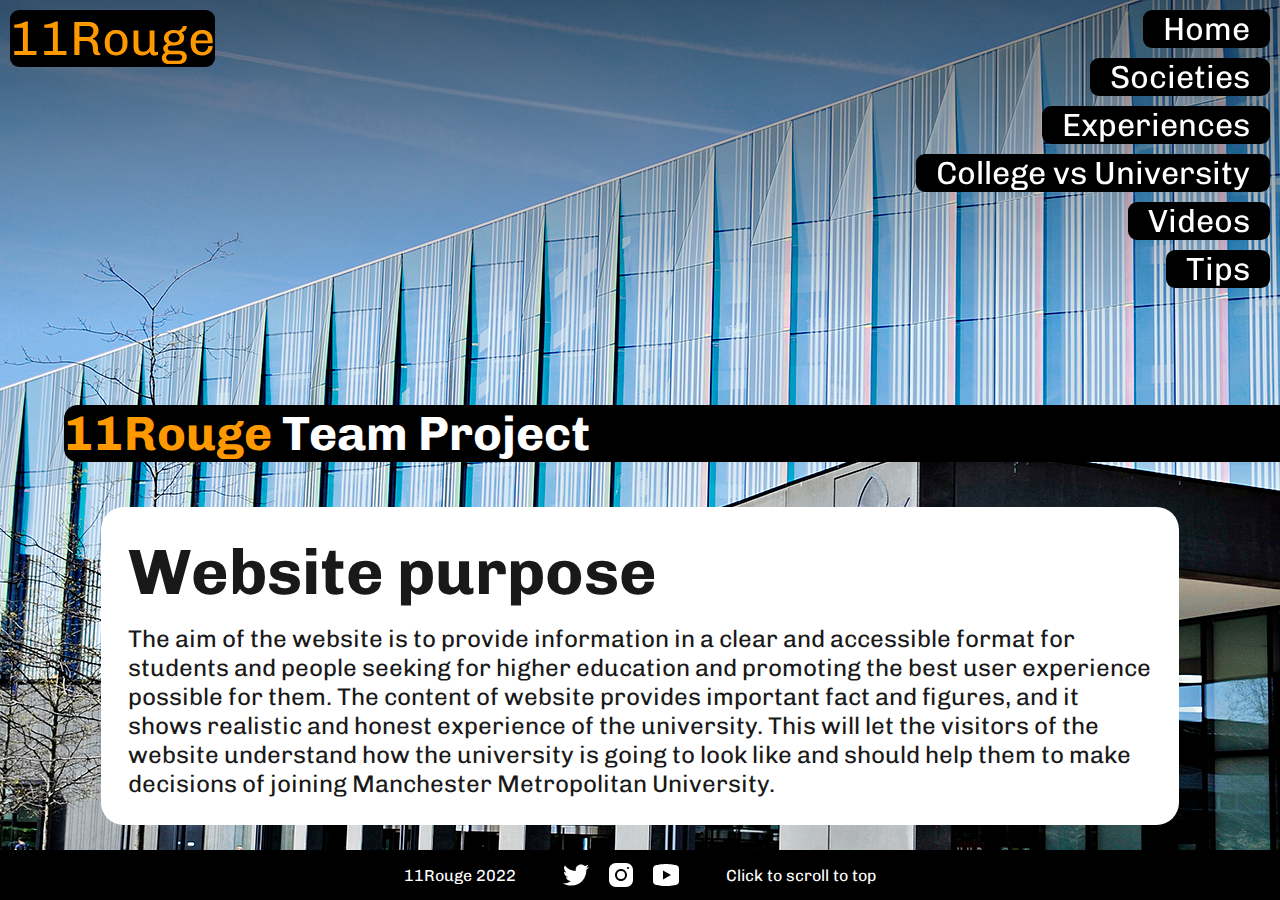
<file: index.html>
<!DOCTYPE html>
<html lang="en">

<head>
    <title>Home page</title>
    <meta name="viewport" content="width=device-width, initial-scale=1.0">

    <link rel="preconnect" href="https://fonts.googleapis.com">
    <link rel="preconnect" href="https://fonts.gstatic.com" crossorigin>
    <link href="https://fonts.googleapis.com/css2?family=Chivo:wght@700&display=swap" rel="stylesheet">

    <link rel="stylesheet" href="main.css">
    <link rel="stylesheet" href="navlinks.css">
    <link rel="stylesheet" href="home.css">

</head>

<body>
    <div class="content">

        <script id="replace_navigation" src="components/navlinks.js"></script>

        <!--this needs to be on one line so the childNodes list doesn't get filled up with innerHTML references-->
        <div class="topimg">
            <div class="clip"><img src="images/homepage.jpg"></div>
        </div>

        <script>
            //i wrote this script to make the background image of the library blur and
            //scroll up faster than the rest of the page for a nice effect

            const m = 0.5;
            const n = 600;
            const b = 0.02;

            var e1 = document.getElementsByClassName("topimg")[0];
            var e2 = e1.childNodes[0];
            var e3 = e2.childNodes[0];

            var scrollPos = 0;

            function UpdateImg() {
                const s = Math.min(scrollPos, n);
                const t = m * 2 * s * (1 - s / (2 * n)); //solved difeq: f'[s] == 1-(s/n)
                e2.style.transform = "translateY(-" + t + "px)";
                e3.style.filter = "blur(" + b * t + "px)";
            }
            document.addEventListener("scroll", function(e) {
                scrollPos = window.scrollY;
                UpdateImg();
            });
            UpdateImg();
        </script>

        <h1 class="maintitle">
            <span style="color: #ff9900">11Rouge</span> Team Project
        </h1>

        <div class="holder">
            <div class="box">
                <h2 class="sheader">Website purpose</h2>
                <p>
                    The aim of the website is to provide information in a clear and accessible format for students and people seeking for higher education and promoting the best user experience possible for them. The content of website provides important fact and figures,
                    and it shows realistic and honest experience of the university. This will let the visitors of the website understand how the university is going to look like and should help them to make decisions of joining Manchester Metropolitan
                    University.
                </p>
            </div>
        </div>
    </div>

    <script id="replace_footer" src="components/footer.js"></script>
</body>

</html>
</file>
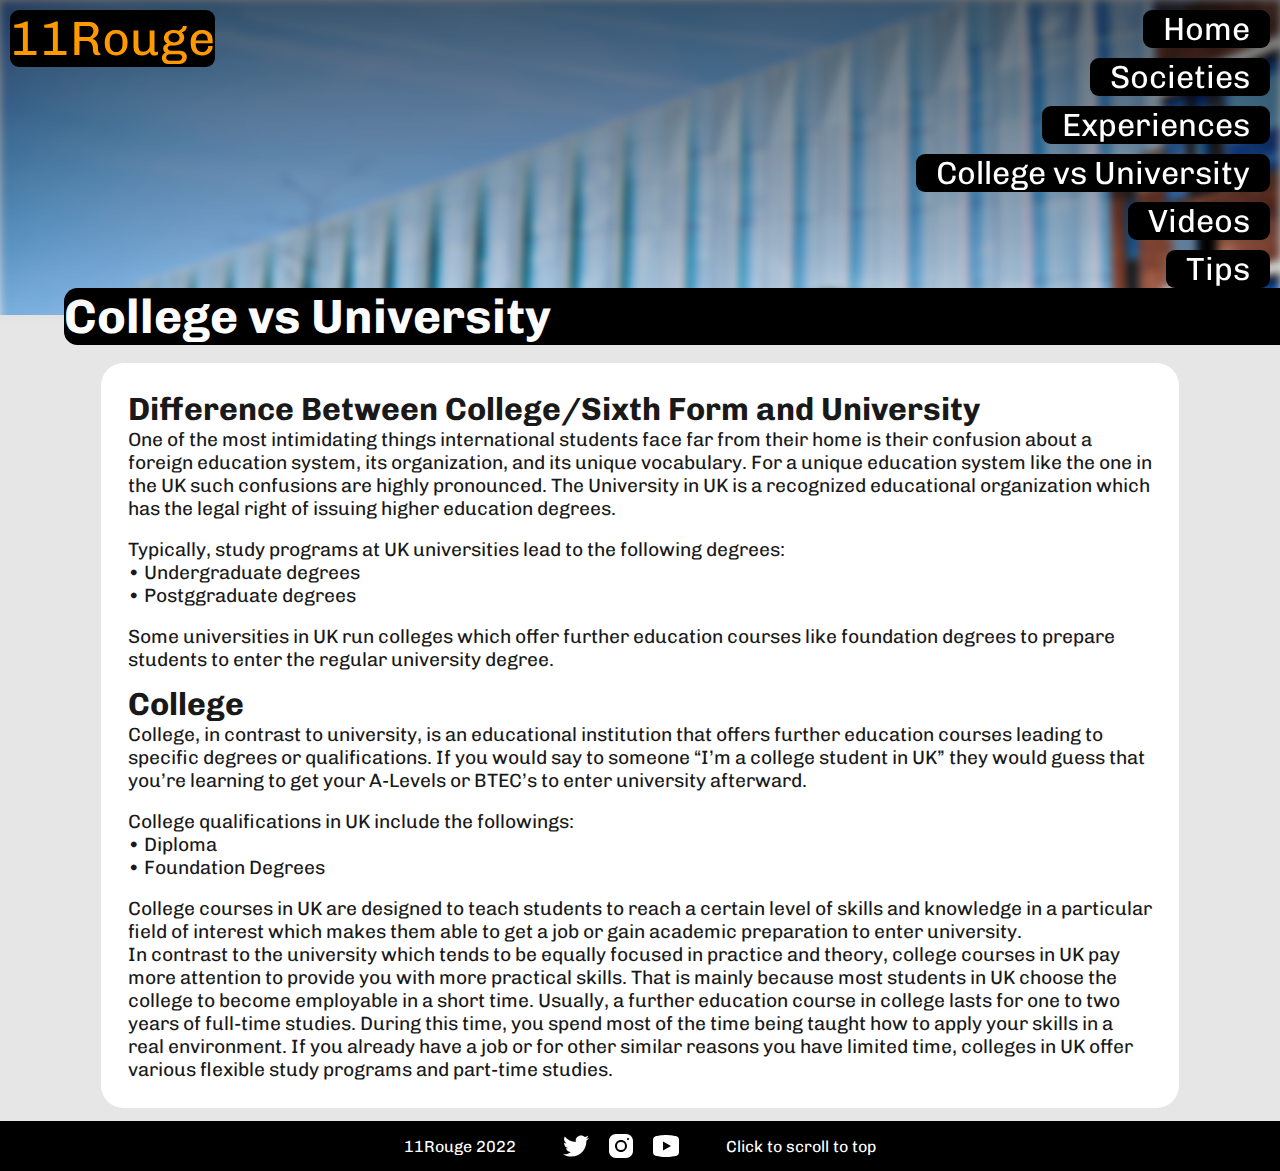
<file: collegeVsUni.html>
<!DOCTYPE html>
<html lang="en">

<head>
    <title>Societies</title>
    <meta name="viewport" content="width=device-width, initial-scale=1.0">

    <link rel="preconnect" href="https://fonts.googleapis.com">
    <link rel="preconnect" href="https://fonts.gstatic.com" crossorigin>
    <link href="https://fonts.googleapis.com/css2?family=Chivo:wght@700&display=swap" rel="stylesheet">

    <link rel="stylesheet" href="main.css">
    <link rel="stylesheet" href="navlinks.css">
    <link rel="stylesheet" href="page.css">
</head>

<body>
    <div class="content">
        <script id="replace_navigation" src="components/navlinks.js"></script>

        <div class="topimg">
            <img src="images/homepage.jpg">
        </div>

        <h1 class="pagetitle">College vs University</h1>

        <div class="holder">
            <div class="box">
                <h2 class="nomargin">Difference Between College/Sixth Form and University</h2>
                <p>
                    One of the most intimidating things international students face far from their home is their confusion about a
                    foreign education system, its organization, and its unique vocabulary. For a unique education system like the
                    one in the UK such confusions are highly pronounced. The University in UK is a recognized educational
                    organization which has the legal right of issuing higher education degrees.
                </p>
                <br />
                <p>Typically, study programs at UK universities lead to the following degrees:</p>
                <p> • Undergraduate degrees</p>
                <p> • Postggraduate degrees</p>
                <br />
                <p>
                    Some universities in UK run colleges which offer further education courses like foundation degrees to prepare
                    students to enter the regular university degree.
                </p>

                <h2>College</h2>
                <p>
                    College, in contrast to university, is an educational institution that offers further education courses leading
                    to specific degrees or qualifications. If you would say to someone “I’m a college student in UK” they would
                    guess that you’re learning to get your A-Levels or BTEC’s to enter university afterward.
                </p>
                <br />
                <p>College qualifications in UK include the followings:</p>
                <p> • Diploma</p>
                <p> • Foundation Degrees</p>
                <br />
                <p>
                    College courses in UK are designed to teach students to reach a certain level of skills and knowledge in a
                    particular field of interest which makes them able to get a job or gain academic preparation to enter
                    university.
                </p>
                <p>
                    In contrast to the university which tends to be equally focused in practice and theory, college courses in UK
                    pay more attention to provide you with more practical skills. That is mainly because most students in UK choose
                    the college to become employable in a short time. Usually, a further education course in college lasts for one
                    to two years of full-time studies. During this time, you spend most of the time being taught how to apply your
                    skills in a real environment. If you already have a job or for other similar reasons you have limited time,
                    colleges in UK offer various flexible study programs and part-time studies.
                </p>
            </div>
        </div>
    </div>
    <script id="replace_footer" src="components/footer.js"></script>
</body>

</html>
</file>
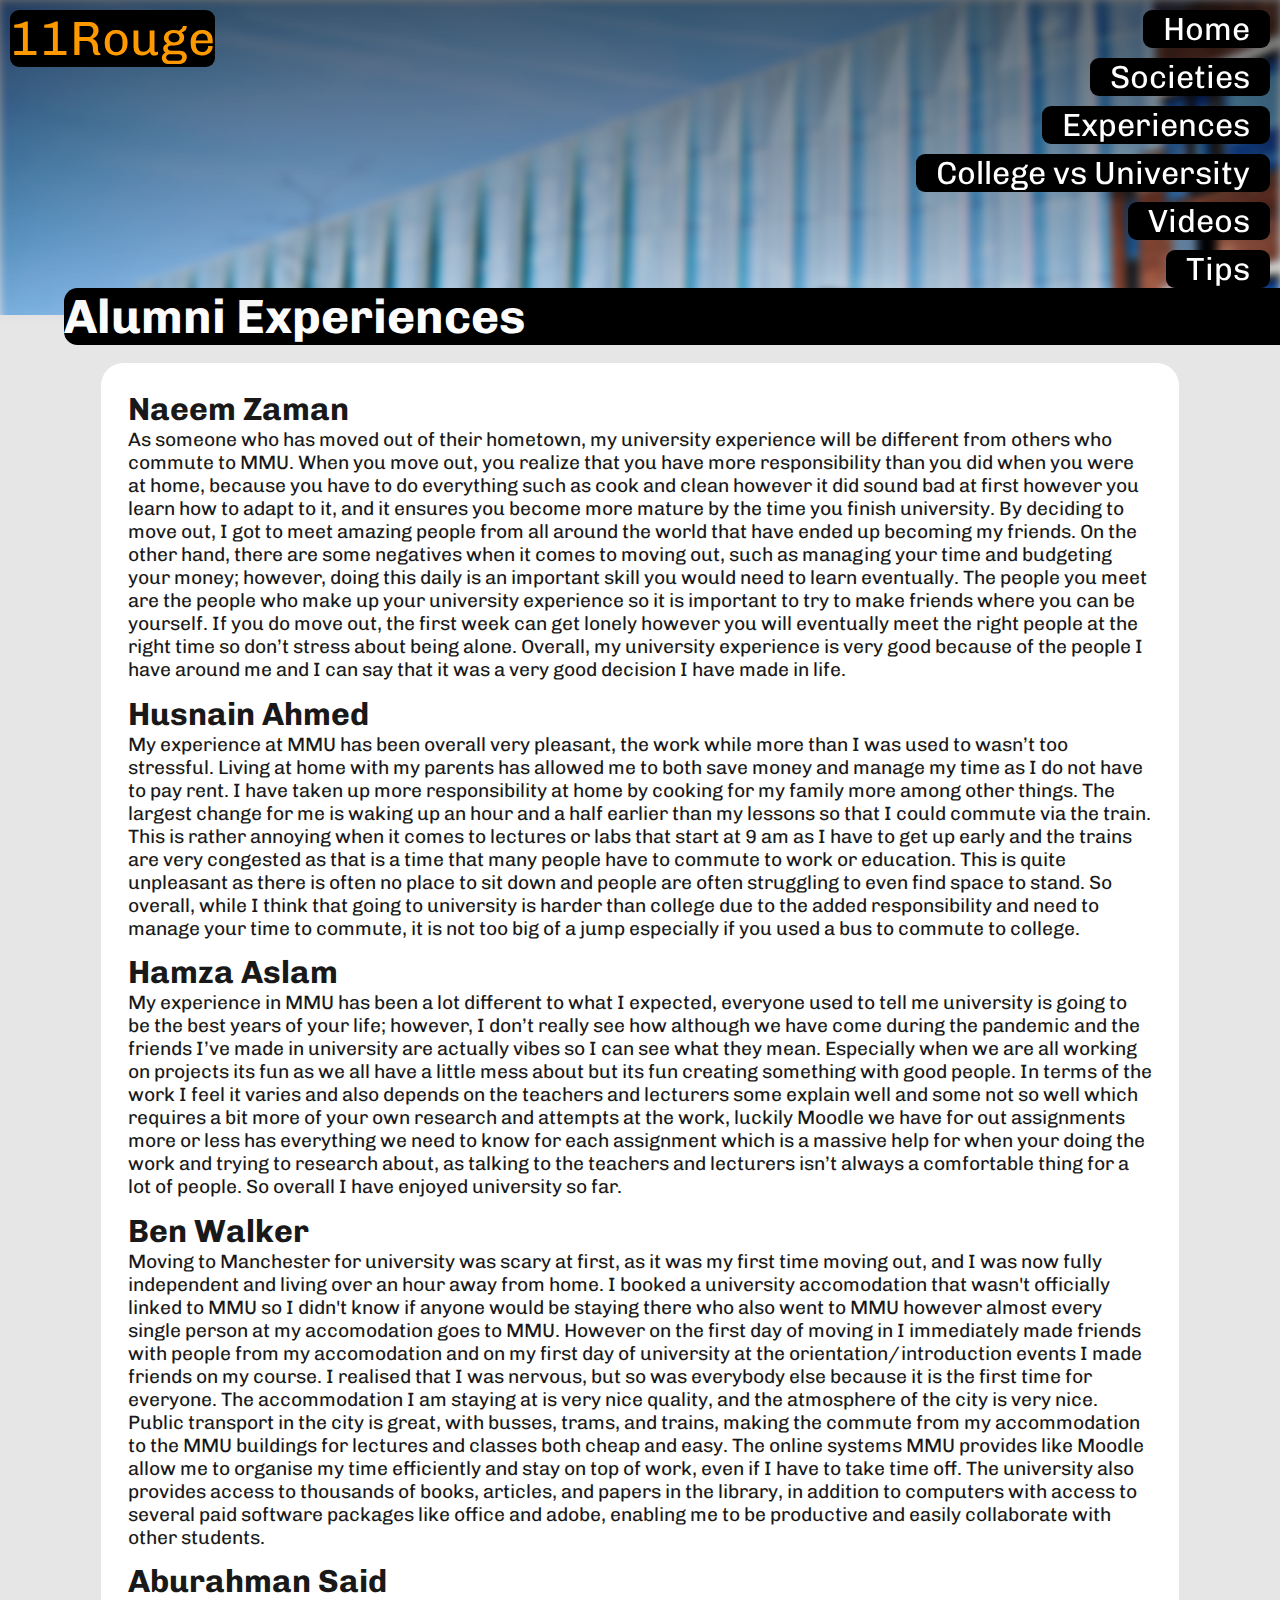
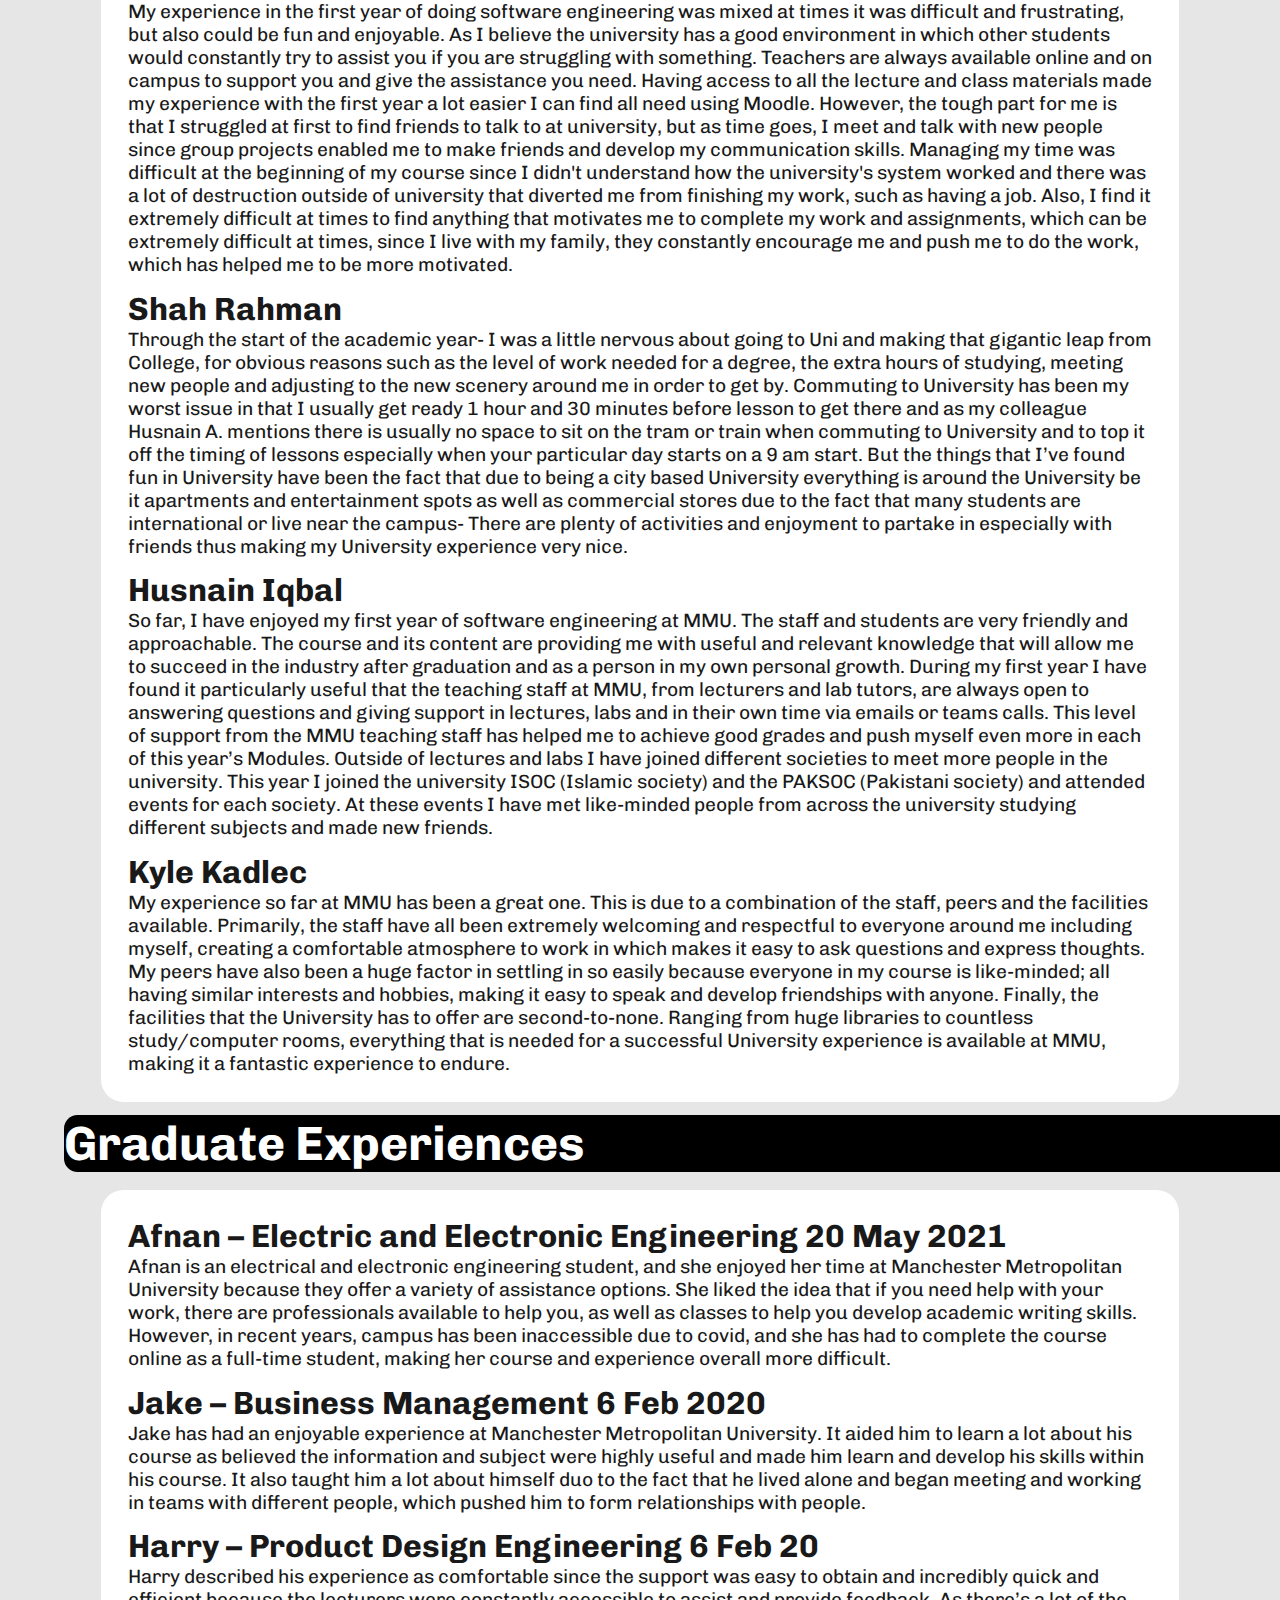
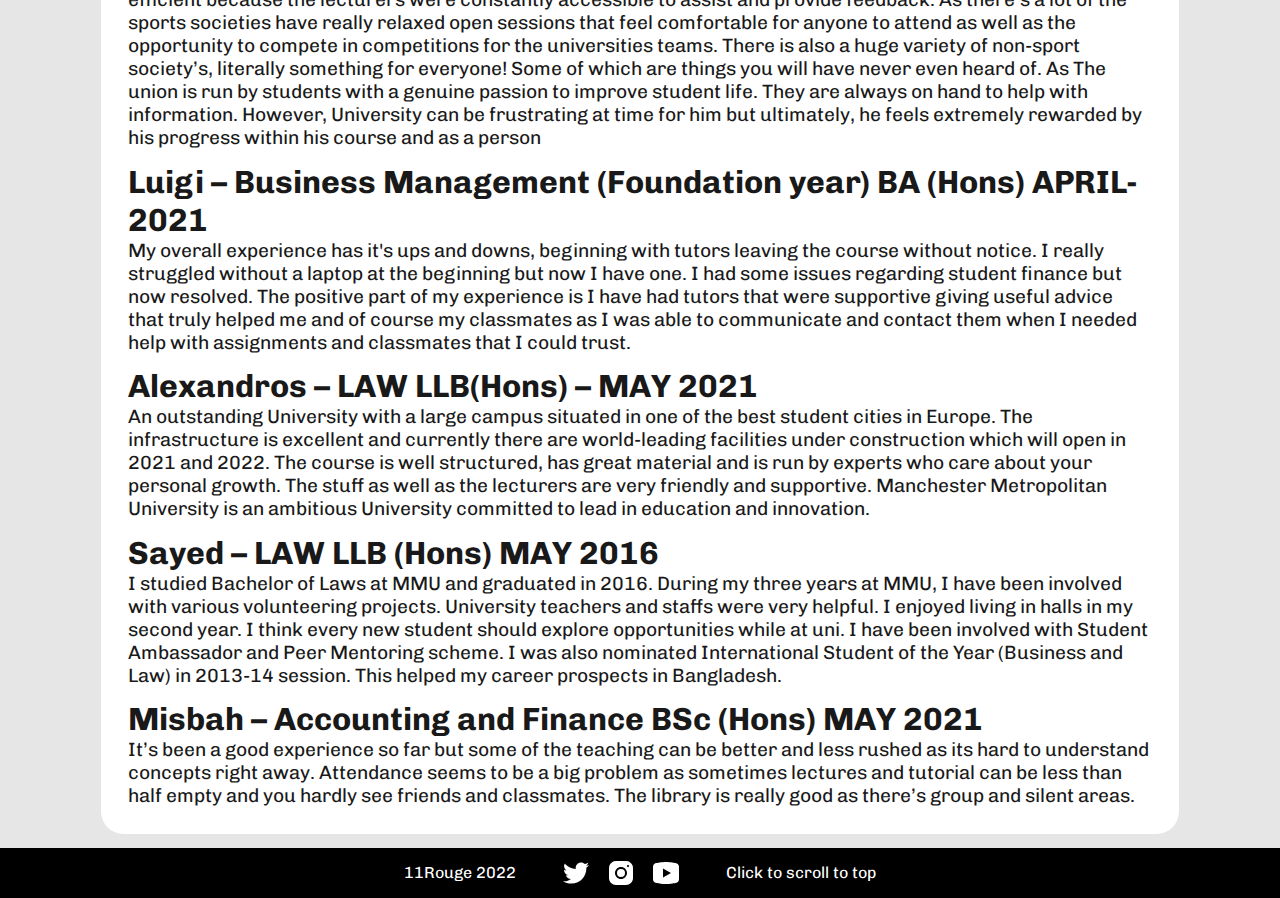
<file: experiences.html>
<!DOCTYPE html>
<html lang="en">

<head>
    <title>Experiences</title>
    <meta name="viewport" content="width=device-width, initial-scale=1.0">

    <link rel="preconnect" href="https://fonts.googleapis.com">
    <link rel="preconnect" href="https://fonts.gstatic.com" crossorigin>
    <link href="https://fonts.googleapis.com/css2?family=Chivo:wght@700&display=swap" rel="stylesheet">

    <link rel="stylesheet" href="main.css">
    <link rel="stylesheet" href="navlinks.css">
    <link rel="stylesheet" href="page.css">
</head>

<body>
    <div class="content">
        <script id="replace_navigation" src="components/navlinks.js"></script>

        <div class="topimg">
            <img src="images/homepage.jpg">
        </div>
        <h1 class="pagetitle">Alumni Experiences</h1>

        <div class="holder">
            <div class="box">
                <h2 class="nomargin">Naeem Zaman</h2>
                <p>
                    As someone who has moved out of their hometown, my university experience will be different from others who commute to MMU. When you move out, you realize that you have more responsibility than you did when you were at home, because you have to do everything
                    such as cook and clean however it did sound bad at first however you learn how to adapt to it, and it ensures you become more mature by the time you finish university. By deciding to move out, I got to meet amazing people from all
                    around the world that have ended up becoming my friends. On the other hand, there are some negatives when it comes to moving out, such as managing your time and budgeting your money; however, doing this daily is an important skill
                    you would need to learn eventually. The people you meet are the people who make up your university experience so it is important to try to make friends where you can be yourself. If you do move out, the first week can get lonely however
                    you will eventually meet the right people at the right time so don’t stress about being alone. Overall, my university experience is very good because of the people I have around me and I can say that it was a very good decision I have
                    made in life.
                </p>

                <h2>Husnain Ahmed</h2>
                <p>My experience at MMU has been overall very pleasant, the work while more than I was used to wasn’t too stressful. Living at home with my parents has allowed me to both save money and manage my time as I do not have to pay rent. I have
                    taken up more responsibility at home by cooking for my family more among other things. The largest change for me is waking up an hour and a half earlier than my lessons so that I could commute via the train. This is rather annoying
                    when it comes to lectures or labs that start at 9 am as I have to get up early and the trains are very congested as that is a time that many people have to commute to work or education. This is quite unpleasant as there is often no
                    place to sit down and people are often struggling to even find space to stand. So overall, while I think that going to university is harder than college due to the added responsibility and need to manage your time to commute, it is
                    not too big of a jump especially if you used a bus to commute to college.
                </p>

                <h2>Hamza Aslam</h2>
                <p>
                    My experience in MMU has been a lot different to what I expected, everyone used to tell me university is going to be the best years of your life; however, I don’t really see how although we have come during the pandemic and the friends I’ve made in university
                    are actually vibes so I can see what they mean. Especially when we are all working on projects its fun as we all have a little mess about but its fun creating something with good people. In terms of the work I feel it varies and also
                    depends on the teachers and lecturers some explain well and some not so well which requires a bit more of your own research and attempts at the work, luckily Moodle we have for out assignments more or less has everything we need to
                    know for each assignment which is a massive help for when your doing the work and trying to research about, as talking to the teachers and lecturers isn’t always a comfortable thing for a lot of people. So overall I have enjoyed university
                    so far.
                </p>

                <h2>Ben Walker</h2>
                <p>
                    Moving to Manchester for university was scary at first, as it was my first time moving out, and I was now fully independent and living over an hour away from home. I booked a university accomodation that wasn't officially linked to MMU so I didn't know
                    if anyone would be staying there who also went to MMU however almost every single person at my accomodation goes to MMU. However on the first day of moving in I immediately made friends with people from my accomodation and on my first
                    day of university at the orientation/introduction events I made friends on my course. I realised that I was nervous, but so was everybody else because it is the first time for everyone. The accommodation I am staying at is very nice
                    quality, and the atmosphere of the city is very nice. Public transport in the city is great, with busses, trams, and trains, making the commute from my accommodation to the MMU buildings for lectures and classes both cheap and easy.
                    The online systems MMU provides like Moodle allow me to organise my time efficiently and stay on top of work, even if I have to take time off. The university also provides access to thousands of books, articles, and papers in the library,
                    in addition to computers with access to several paid software packages like office and adobe, enabling me to be productive and easily collaborate with other students.
                </p>

                <h2>Aburahman Said</h2>
                <p>
                    My experience in the first year of doing software engineering was mixed at times it was difficult and frustrating, but also could be fun and enjoyable. As I believe the university has a good environment in which other students would constantly try to
                    assist you if you are struggling with something. Teachers are always available online and on campus to support you and give the assistance you need. Having access to all the lecture and class materials made my experience with the first
                    year a lot easier I can find all need using Moodle. However, the tough part for me is that I struggled at first to find friends to talk to at university, but as time goes, I meet and talk with new people since group projects enabled
                    me to make friends and develop my communication skills. Managing my time was difficult at the beginning of my course since I didn't understand how the university's system worked and there was a lot of destruction outside of university
                    that diverted me from finishing my work, such as having a job. Also, I find it extremely difficult at times to find anything that motivates me to complete my work and assignments, which can be extremely difficult at times, since I
                    live with my family, they constantly encourage me and push me to do the work, which has helped me to be more motivated.
                </p>

                <h2>Shah Rahman</h2>
                <p>
                    Through the start of the academic year- I was a little nervous about going to Uni and making that gigantic leap from College, for obvious reasons such as the level of work needed for a degree, the extra hours of studying, meeting new people and adjusting
                    to the new scenery around me in order to get by. Commuting to University has been my worst issue in that I usually get ready 1 hour and 30 minutes before lesson to get there and as my colleague Husnain A. mentions there is usually
                    no space to sit on the tram or train when commuting to University and to top it off the timing of lessons especially when your particular day starts on a 9 am start. But the things that I’ve found fun in University have been the fact
                    that due to being a city based University everything is around the University be it apartments and entertainment spots as well as commercial stores due to the fact that many students are international or live near the campus- There
                    are plenty of activities and enjoyment to partake in especially with friends thus making my University experience very nice.
                </p>

                <h2>Husnain Iqbal</h2>
                <p>
                    So far, I have enjoyed my first year of software engineering at MMU. The staff and students are very friendly and approachable. The course and its content are providing me with useful and relevant knowledge that will allow me to succeed in the industry
                    after graduation and as a person in my own personal growth. During my first year I have found it particularly useful that the teaching staff at MMU, from lecturers and lab tutors, are always open to answering questions and giving support
                    in lectures, labs and in their own time via emails or teams calls. This level of support from the MMU teaching staff has helped me to achieve good grades and push myself even more in each of this year’s Modules. Outside of lectures
                    and labs I have joined different societies to meet more people in the university. This year I joined the university ISOC (Islamic society) and the PAKSOC (Pakistani society) and attended events for each society. At these events I have
                    met like-minded people from across the university studying different subjects and made new friends.
                </p>

                <h2>Kyle Kadlec</h2>
                <p>
                    My experience so far at MMU has been a great one. This is due to a combination of the staff, peers and the facilities available. Primarily, the staff have all been extremely welcoming and respectful to everyone around me including myself, creating a comfortable
                    atmosphere to work in which makes it easy to ask questions and express thoughts. My peers have also been a huge factor in settling in so easily because everyone in my course is like-minded; all having similar interests and hobbies,
                    making it easy to speak and develop friendships with anyone. Finally, the facilities that the University has to offer are second-to-none. Ranging from huge libraries to countless study/computer rooms, everything that is needed for
                    a successful University experience is available at MMU, making it a fantastic experience to endure.
                </p>
            </div>
        </div>

        <h1 class="pagetitle nomargin">Graduate Experiences</h1>

        <div class="holder">
            <div class="box">

                <h2 class="nomargin">Afnan – Electric and Electronic Engineering 20 May 2021</h2>
                <p>
                    Afnan is an electrical and electronic engineering student, and she enjoyed her time at Manchester Metropolitan University because they offer a variety of assistance options. She liked the idea that if you need help with your work, there are professionals
                    available to help you, as well as classes to help you develop academic writing skills. However, in recent years, campus has been inaccessible due to covid, and she has had to complete the course online as a full-time student, making
                    her course and experience overall more difficult.
                </p>

                <h2>Jake – Business Management 6 Feb 2020</h2>
                <p>
                    Jake has had an enjoyable experience at Manchester Metropolitan University. It aided him to learn a lot about his course as believed the information and subject were highly useful and made him learn and develop his skills within his course. It also taught
                    him a lot about himself duo to the fact that he lived alone and began meeting and working in teams with different people, which pushed him to form relationships with people.
                </p>

                <h2>Harry – Product Design Engineering 6 Feb 20</h2>
                <p>
                    Harry described his experience as comfortable since the support was easy to obtain and incredibly quick and efficient because the lecturers were constantly accessible to assist and provide feedback. As there’s a lot of the sports societies have really
                    relaxed open sessions that feel comfortable for anyone to attend as well as the opportunity to compete in competitions for the universities teams. There is also a huge variety of non-sport society’s, literally something for everyone!
                    Some of which are things you will have never even heard of. As The union is run by students with a genuine passion to improve student life. They are always on hand to help with information. However, University can be frustrating at
                    time for him but ultimately, he feels extremely rewarded by his progress within his course and as a person
                </p>

                <h2>Luigi – Business Management (Foundation year) BA (Hons) APRIL-2021</h2>
                <p>
                    My overall experience has it's ups and downs, beginning with tutors leaving the course without notice. I really struggled without a laptop at the beginning but now I have one. I had some issues regarding student finance but now resolved. The positive
                    part of my experience is I have had tutors that were supportive giving useful advice that truly helped me and of course my classmates as I was able to communicate and contact them when I needed help with assignments and classmates
                    that I could trust.
                </p>

                <h2>Alexandros – LAW LLB(Hons) – MAY 2021</h2>
                <p>
                    An outstanding University with a large campus situated in one of the best student cities in Europe. The infrastructure is excellent and currently there are world-leading facilities under construction which will open in 2021 and 2022. The course is well
                    structured, has great material and is run by experts who care about your personal growth. The stuff as well as the lecturers are very friendly and supportive. Manchester Metropolitan University is an ambitious University committed
                    to lead in education and innovation.
                </p>

                <h2>Sayed – LAW LLB (Hons) MAY 2016</h2>
                <p>
                    I studied Bachelor of Laws at MMU and graduated in 2016. During my three years at MMU, I have been involved with various volunteering projects. University teachers and staffs were very helpful. I enjoyed living in halls in my second year. I think every
                    new student should explore opportunities while at uni. I have been involved with Student Ambassador and Peer Mentoring scheme. I was also nominated International Student of the Year (Business and Law) in 2013-14 session. This helped
                    my career prospects in Bangladesh.
                </p>

                <h2>Misbah – Accounting and Finance BSc (Hons) MAY 2021</h2>
                <p>
                    It’s been a good experience so far but some of the teaching can be better and less rushed as its hard to understand concepts right away. Attendance seems to be a big problem as sometimes lectures and tutorial can be less than half empty and you hardly
                    see friends and classmates. The library is really good as there’s group and silent areas.
                </p>
            </div>
        </div>

        <script id="replace_footer" src="components/footer.js"></script>
</body>

</html>
</file>
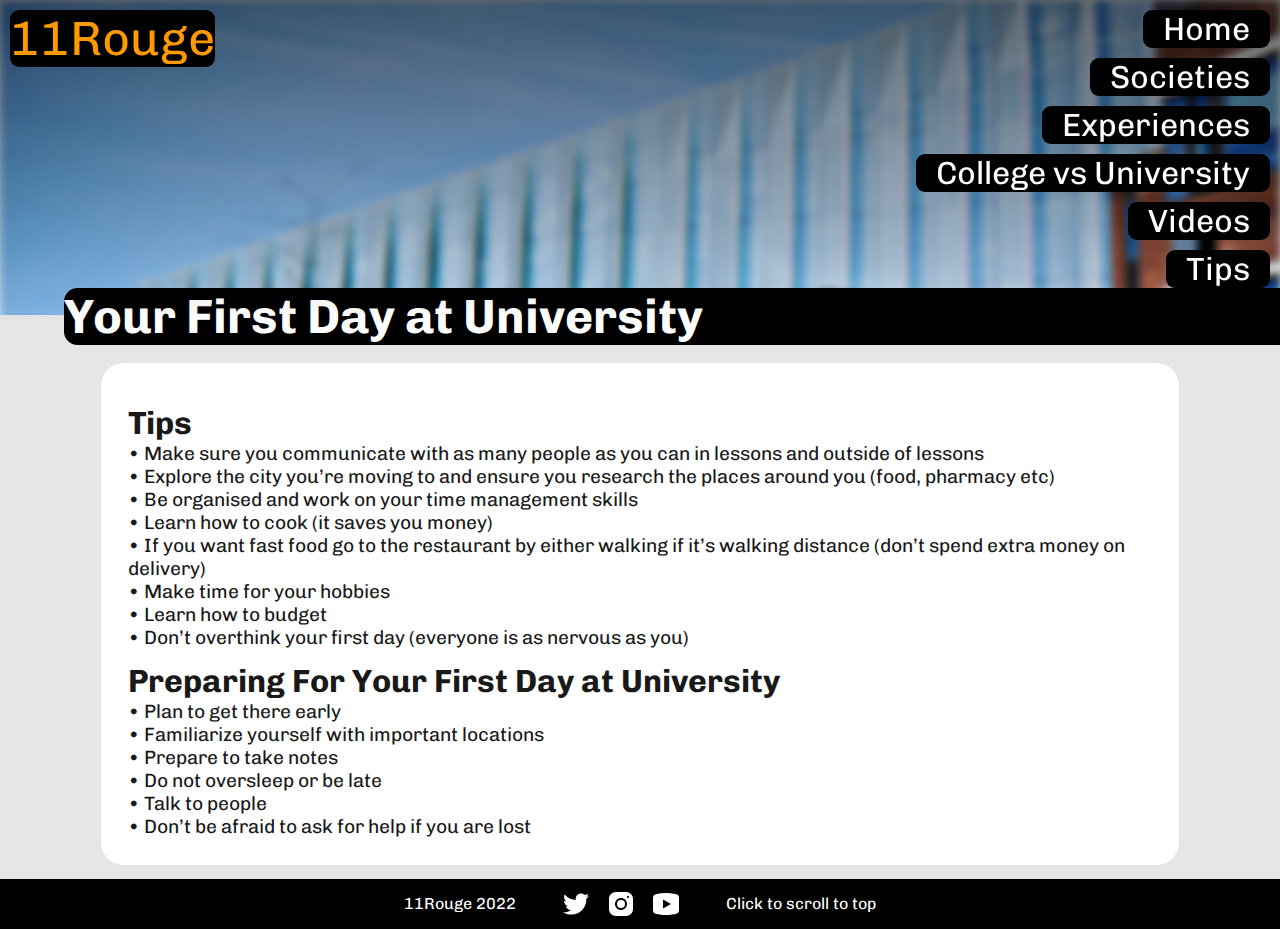
<file: tips.html>
<!DOCTYPE html>
<html lang="en">

<head>
    <title>Societies</title>
    <meta name="viewport" content="width=device-width, initial-scale=1.0">

    <link rel="preconnect" href="https://fonts.googleapis.com">
    <link rel="preconnect" href="https://fonts.gstatic.com" crossorigin>
    <link href="https://fonts.googleapis.com/css2?family=Chivo:wght@700&display=swap" rel="stylesheet">

    <link rel="stylesheet" href="main.css">
    <link rel="stylesheet" href="navlinks.css">
    <link rel="stylesheet" href="page.css">
</head>

<body>
    <div class="content">
        <script id="replace_navigation" src="components/navlinks.js"></script>

        <div class="topimg">
            <img src="images/homepage.jpg">
        </div>

        <h1 class="pagetitle">Your First Day at University</h1>

        <div class="holder">
            <div class="box">
                <h2>Tips</h2>
                <p> • Make sure you communicate with as many people as you can in lessons and outside of lessons</p>
                <p> • Explore the city you’re moving to and ensure you research the places around you (food, pharmacy etc)</p>
                <p> • Be organised and work on your time management skills</p>
                <p> • Learn how to cook (it saves you money)</p>
                <p> • If you want fast food go to the restaurant by either walking if it’s walking distance (don’t spend extra money on delivery)</p>
                <p> • Make time for your hobbies</p>
                <p> • Learn how to budget</p>
                <p> • Don’t overthink your first day (everyone is as nervous as you)</p>

                <h2>Preparing For Your First Day at University</h2>
                <p> • Plan to get there early</p>
                <p> • Familiarize yourself with important locations </p>
                <p> • Prepare to take notes</p>
                <p> • Do not oversleep or be late</p>
                <p> • Talk to people</p>
                <p> • Don’t be afraid to ask for help if you are lost</p>
            </div>
        </div>
    </div>
    <script id="replace_footer" src="components/footer.js"></script>
</body>

</html>
</file>
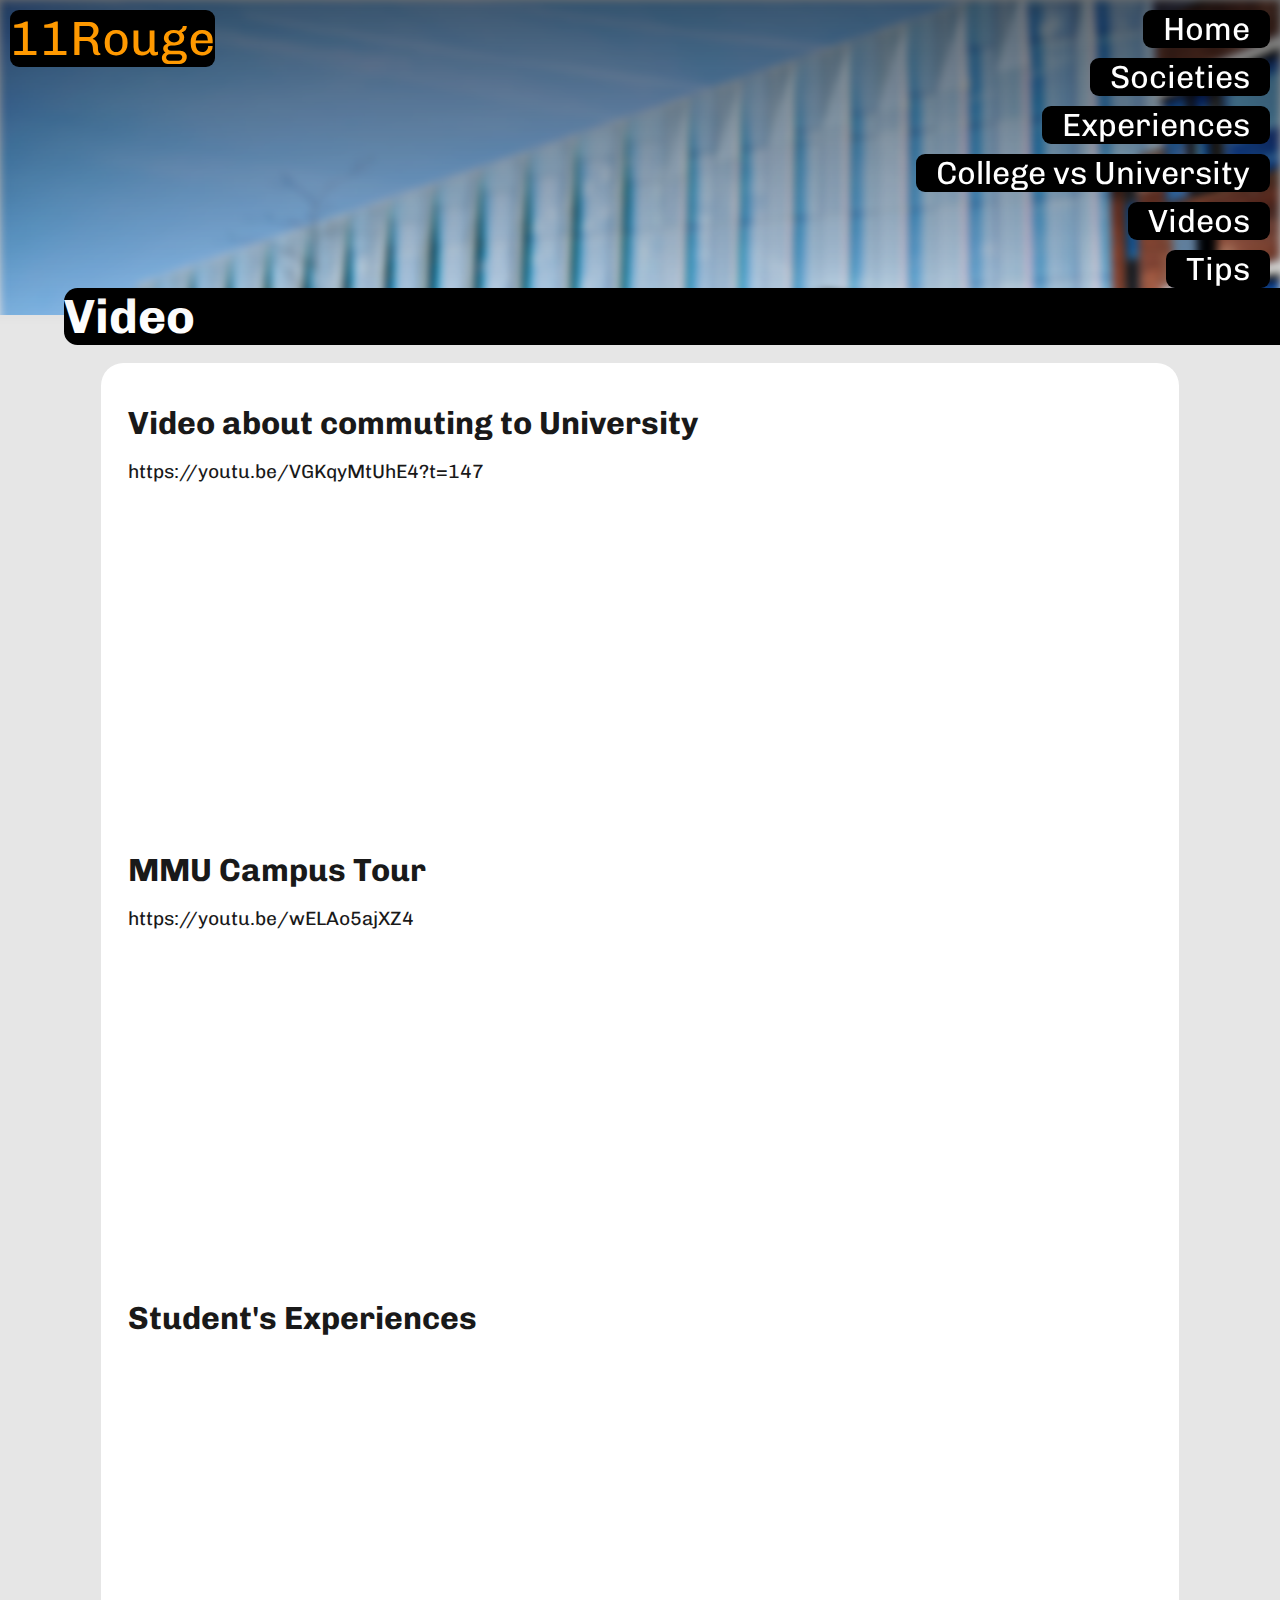
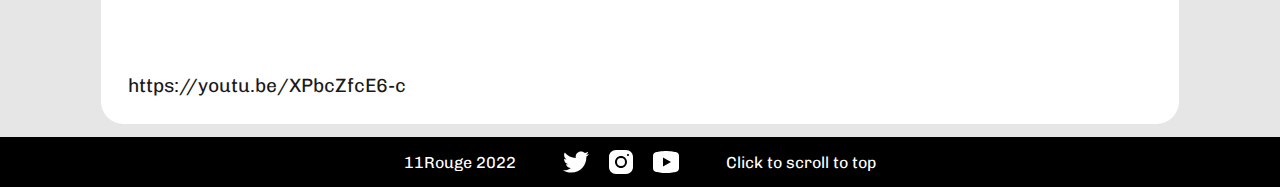
<file: video.html>
<!DOCTYPE html>
<html lang="en">

<head>
    <title>Societies</title>
    <meta name="viewport" content="width=device-width, initial-scale=1.0">

    <link rel="preconnect" href="https://fonts.googleapis.com">
    <link rel="preconnect" href="https://fonts.gstatic.com" crossorigin>
    <link href="https://fonts.googleapis.com/css2?family=Chivo:wght@700&display=swap" rel="stylesheet">

    <link rel="stylesheet" href="main.css">
    <link rel="stylesheet" href="navlinks.css">
    <link rel="stylesheet" href="page.css">
</head>

<body>
    <div class="content">
        <script id="replace_navigation" src="components/navlinks.js"></script>

        <div class="topimg">
            <img src="images/homepage.jpg">
        </div>

        <h1 class="pagetitle">Video</h1>

        <div class="holder">
            <div class="box">
                <h2>Video about commuting to University</h2>
                <br \>
                <p>https://youtu.be/VGKqyMtUhE4?t=147</p>
                <br \>
                <iframe width="560" height="315" src="https://www.youtube.com/embed/VGKqyMtUhE4?start=148"
                    title="YouTube video player" frameborder="0"
                    allow="accelerometer; autoplay; clipboard-write; encrypted-media; gyroscope; picture-in-picture"
                    allowfullscreen></iframe>
                <br \>
                <br \>
                <h2>MMU Campus Tour</h2>
                <br \>
                <p>https://youtu.be/wELAo5ajXZ4</p>
                <br \>
                <iframe width="560" height="315" src="https://www.youtube.com/embed/wELAo5ajXZ4"
                    title="YouTube video player" frameborder="0"
                    allow="accelerometer; autoplay; clipboard-write; encrypted-media; gyroscope; picture-in-picture"
                    allowfullscreen></iframe>
                <br \><br \>
                <h2>Student's Experiences</h2>
                <br \>
                <iframe width="560" height="315" src="https://www.youtube.com/embed/XPbcZfcE6-c"
                    title="YouTube video player" frameborder="0"
                    allow="accelerometer; autoplay; clipboard-write; encrypted-media; gyroscope; picture-in-picture"
                    allowfullscreen></iframe>
                <br \>
                <p>https://youtu.be/XPbcZfcE6-c</p>
            </div>
        </div>
    </div>
    <script id="replace_footer" src="components/footer.js"></script>
</body>

</html>
</file>
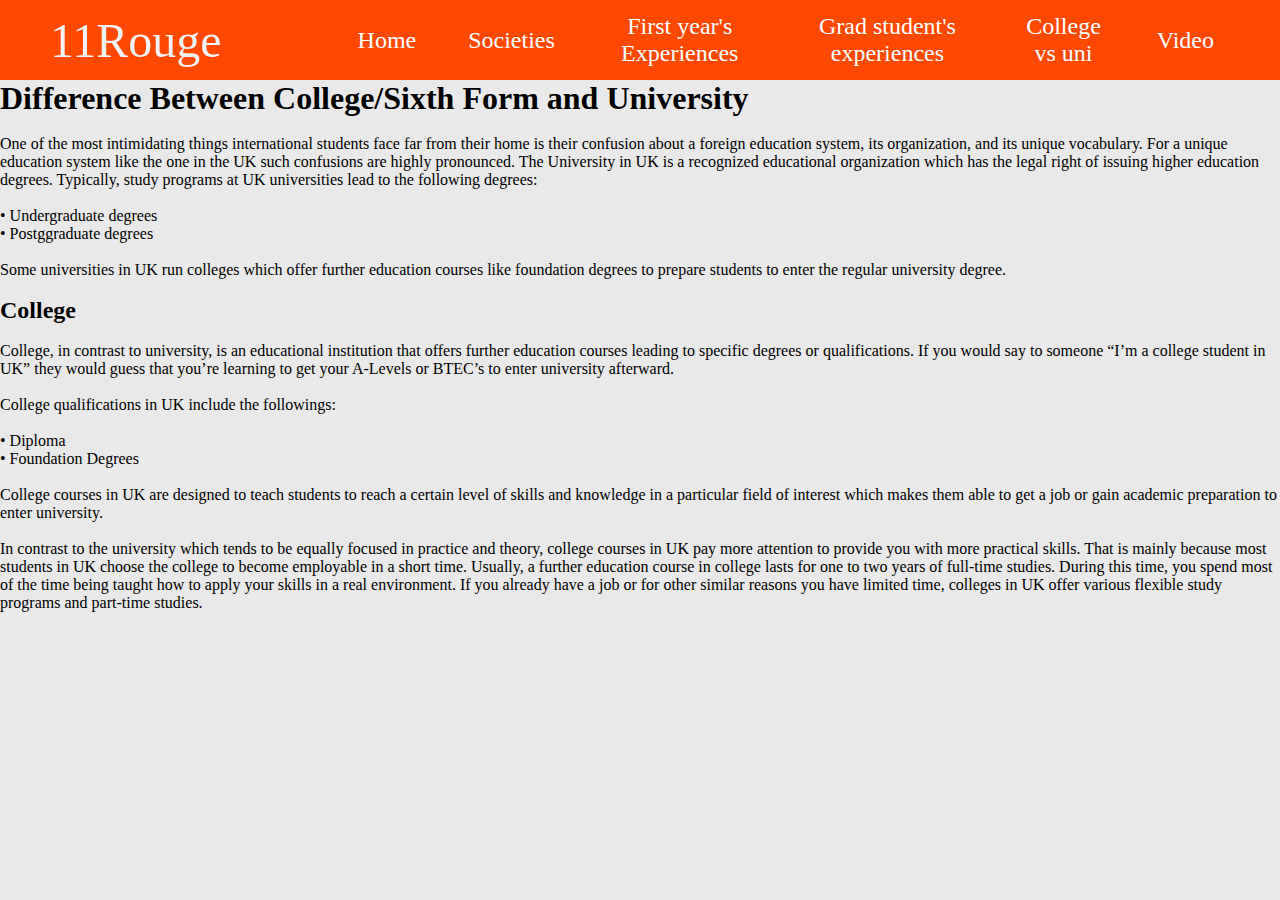
<file: old pages/collegeUniDifferences.html>
<!DOCTYPE html>
<html lang="en">

<head>
    <meta charset="UTF-8">
    <meta http-equiv="X-UA-Compatible" content="IE=edge">
    <meta name="viewport" content="width=device-width, initial-scale=1.0">
    <title>Differences between college and uni page</title>
    <link rel="stylesheet" href="css.css">
</head>

<body>

    <nav class="navbar">
        <div class="navbarContainer">
            <a id="navbarLogo"><u>11Rouge</u></a>
            <ul class="navbarMenu">
                <li class="navbarItem">
                    <a href="./index.html" class="navbarLinks">Home</a>
                </li>
                <li class="navbarItem">
                    <a href="./societies.html" class="navbarLinks">Societies</a>
                </li>
                <li class="navbarItem">
                    <a href="./firstYearsAdvice.html" class="navbarLinks">First year's Experiences</a>
                </li>
                <li class="navbarItem">
                    <a href="./gradStudentsExperiences.html" class="navbarLinks">Grad student's experiences</a>
                </li>
                <li class="navbarItem">
                    <a href="./collegeUniDifferences.html" class="navbarLinks">College vs uni</a>
                </li>
                <li class="navbarItem">
                    <a href="./video.html" class="navbarLinks">Video</a>
                </li>
            </ul>
        </div>
    </nav>

    <h1>Difference Between College/Sixth Form and University</h1>
    <br />
    <p>One of the most intimidating things international students face far from their home is their confusion about a
        foreign education system, its organization, and its unique vocabulary. For a unique education system like the
        one in the UK such confusions are highly pronounced. The University in UK is a recognized educational
        organization which has the legal right of issuing higher education degrees. Typically, study programs at UK
        universities lead to the following degrees:
    </p>
    <br />
    <ul>• Undergraduate degrees</ul>
    <ul>• Postggraduate degrees</ul>
    <br />

    <p>Some universities in UK run colleges which offer further education courses like foundation degrees to prepare
        students to enter the regular university degree.</p>
    <br />

    <h2>College</h2>
    <br />
    <p>College, in contrast to university, is an educational institution that offers further education courses leading
        to specific degrees or qualifications. If you would say to someone “I’m a college student in UK” they would
        guess that you’re learning to get your A-Levels or BTEC’s to enter university afterward.</p>
    <br />
    <p>College qualifications in UK include the followings: </p>
    <br />
    <ul>• Diploma</ul>
    <ul>• Foundation Degrees</ul>
    <br />

    <p>
        College courses in UK are designed to teach students to reach a certain level of skills and knowledge in a
        particular field of interest which makes them able to get a job or gain academic preparation to enter
        university.
    </p>
    <br />
    <p>
        In contrast to the university which tends to be equally focused in practice and theory, college courses in UK
        pay more attention to provide you with more practical skills. That is mainly because most students in UK choose
        the college to become employable in a short time. Usually, a further education course in college lasts for one
        to two years of full-time studies. During this time, you spend most of the time being taught how to apply your
        skills in a real environment. If you already have a job or for other similar reasons you have limited time,
        colleges in UK offer various flexible study programs and part-time studies.
    </p>
    <br />



</body>

</html>
</file>
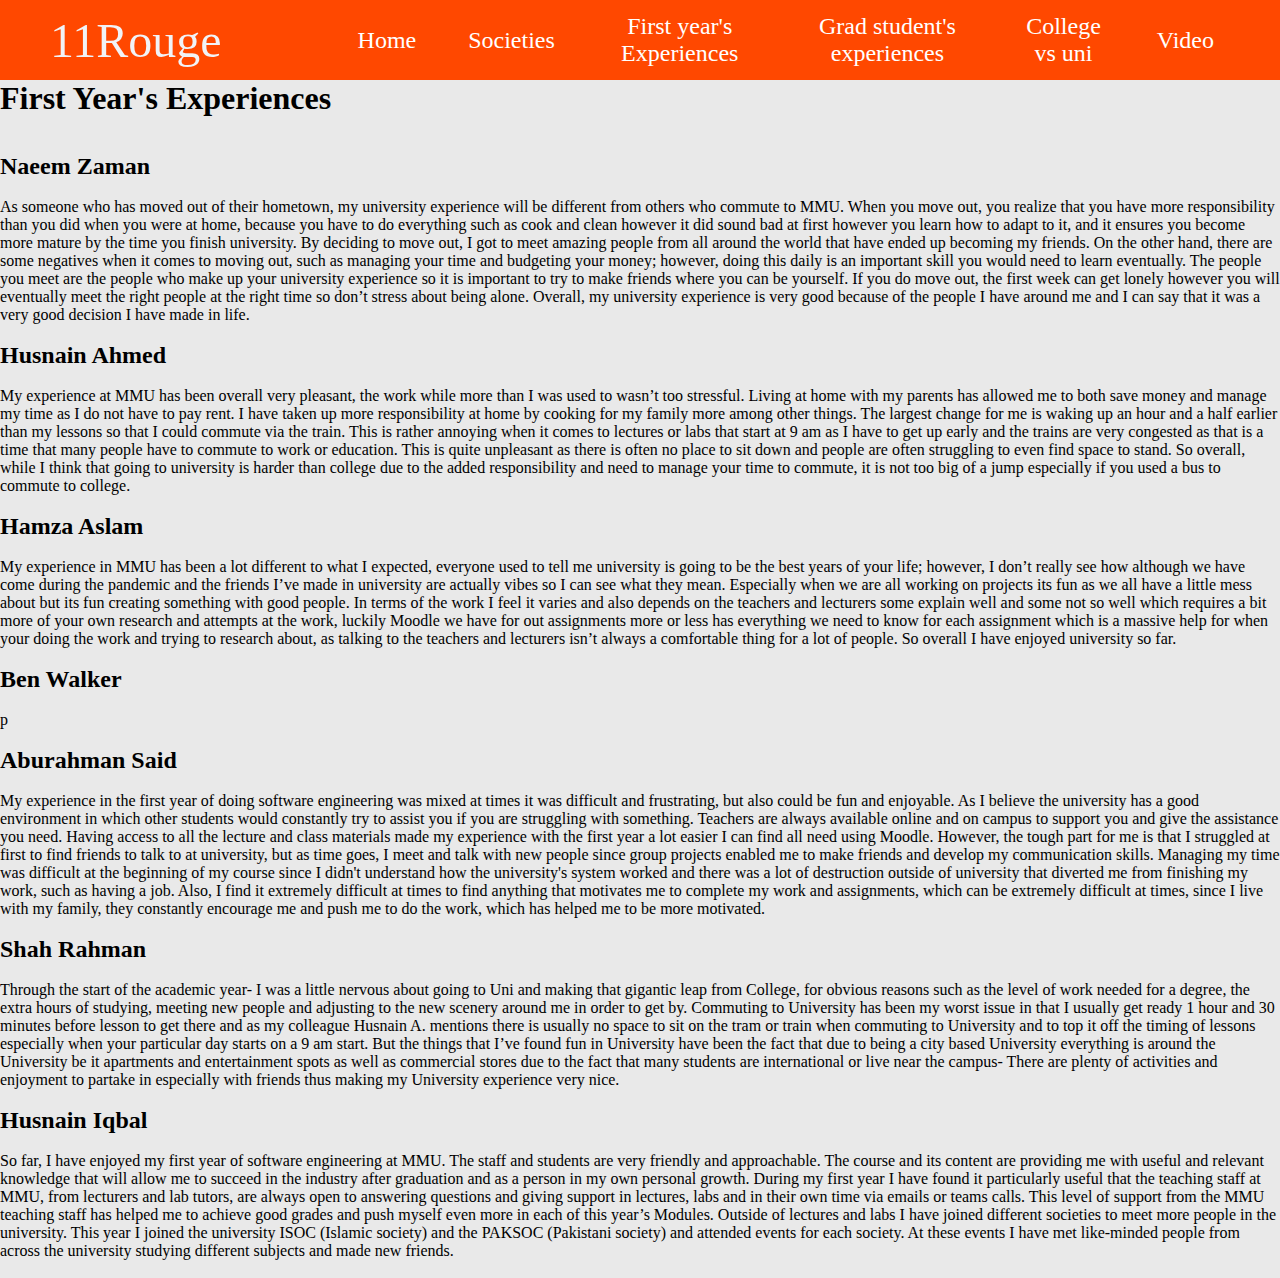
<file: old pages/firstYearsAdvice.html>
<!DOCTYPE html>
<html lang="en">

<head>
    <meta charset="UTF-8">
    <meta http-equiv="X-UA-Compatible" content="IE=edge">
    <meta name="viewport" content="width=device-width, initial-scale=1.0">
    <title>1st Year advice page</title>
    <link rel="stylesheet" href="css.css">
</head>

<body>

    <nav class="navbar">
        <div class="navbarContainer">
            <a id="navbarLogo"><u>11Rouge</u></a>
            <ul class="navbarMenu">
                <li class="navbarItem">
                    <a href="./index.html" class="navbarLinks">Home</a>
                </li>
                <li class="navbarItem">
                    <a href="./societies.html" class="navbarLinks">Societies</a>
                </li>
                <li class="navbarItem">
                    <a href="./firstYearsAdvice.html" class="navbarLinks">First year's Experiences</a>
                </li>
                <li class="navbarItem">
                    <a href="./gradStudentsExperiences.html" class="navbarLinks">Grad student's experiences</a>
                </li>
                <li class="navbarItem">
                    <a href="./collegeUniDifferences.html" class="navbarLinks">College vs uni</a>
                </li>
                <li class="navbarItem">
                    <a href="./video.html" class="navbarLinks">Video</a>
                </li>
            </ul>
        </div>
    </nav>

    <h1>First Year's Experiences</h1>
    <br />
    <br />

    <h2>Naeem Zaman</h2>
    <br />
    <p>As someone who has moved out of their hometown, my university experience will be different from others who
        commute to MMU. When you move out, you realize that you have more responsibility than you did when you were at
        home, because you have to do
        everything such as cook and clean however it did sound bad at first however you learn how to adapt to it, and it
        ensures you become more mature by the time you finish university. By deciding to move out, I got to meet amazing
        people from all around
        the world that have ended up becoming my friends. On the other hand, there are some negatives when it comes to
        moving out, such as managing your time and budgeting your money; however, doing this daily is an important skill
        you would need to learn
        eventually. The people you meet are the people who make up your university experience so it is important to try
        to make friends where you can be yourself. If you do move out, the first week can get lonely however you will
        eventually meet the right
        people at the right time so don’t stress about being alone. Overall, my university experience is very good
        because of the people I have around me and I can say that it was a very good decision I have made in life.</p>
    <br />

    <h2>Husnain Ahmed</h2>
    <br />
    <p>My experience at MMU has been overall very pleasant, the work while more than I was used to wasn’t too stressful.
        Living at home with my parents has allowed me to both save money and manage my time as I do not have to pay
        rent. I have taken up more
        responsibility at home by cooking for my family more among other things. The largest change for me is waking up
        an hour and a half earlier than my lessons so that I could commute via the train. This is rather annoying when
        it comes to lectures
        or labs that start at 9 am as I have to get up early and the trains are very congested as that is a time that
        many people have to commute to work or education. This is quite unpleasant as there is often no place to sit
        down and people are often
        struggling to even find space to stand. So overall, while I think that going to university is harder than
        college due to the added responsibility and need to manage your time to commute, it is not too big of a jump
        especially if you used a bus
        to commute to college.</p>
    <br />

    <h2>Hamza Aslam</h2>
    <br />
    <p>My experience in MMU has been a lot different to what I expected, everyone used to tell me university is going to
        be the best years of your life; however, I don’t really see how although we have come during the pandemic and
        the friends I’ve made in university are actually vibes so I can see what they mean. Especially when we are all
        working on projects its fun as we all have a little mess about but its fun creating something with good people.
        In terms of the work I feel it varies and also depends on the teachers and lecturers some explain well and some
        not so well which requires a bit more of your own research and attempts at the work, luckily Moodle we have for
        out assignments more or less has everything we need to know for each assignment which is a massive help for when
        your doing the work and trying to research about, as talking to the teachers and lecturers isn’t always a
        comfortable thing for a lot of people. So overall I have enjoyed university so far.</p>
    <br />

    <h2>Ben Walker</h2>
    <br />
    <p>p</p>
    <br />

    <h2>Aburahman Said</h2>
    <br />
    <p>My experience in the first year of doing software engineering was mixed at times it was difficult and
        frustrating, but also could be fun and enjoyable. As I believe the university has a good environment in which
        other students would constantly try to assist you if you are struggling with something. Teachers are always
        available online and on campus to support you and give the assistance you need. Having access to all the lecture
        and class materials made my experience with the first year a lot easier I can find all need using Moodle.
        However, the tough part for me is that I struggled at first to find friends to talk to at university, but as
        time goes, I meet and talk with new people since group projects enabled me to make friends and develop my
        communication skills. Managing my time was difficult at the beginning of my course since I didn't understand how
        the university's system worked and there was a lot of destruction outside of university that diverted me from
        finishing my work, such as having a job. Also, I find it extremely difficult at times to find anything that
        motivates me to complete my work and assignments, which can be extremely difficult at times, since I live with
        my family, they constantly encourage me and push me to do the work, which has helped me to be more motivated.
    </p>
    <br />

    <h2>Shah Rahman</h2>
    <br />
    <p>Through the start of the academic year- I was a little nervous about going to Uni and making that gigantic leap
        from College, for obvious reasons such as the level of work needed for a degree, the extra hours of studying,
        meeting new people and adjusting to the new scenery around me in order to get by.

        Commuting to University has been my worst issue in that I usually get ready 1 hour and 30 minutes before lesson
        to get there and as my colleague Husnain A. mentions there is usually no space to sit on the tram or train when
        commuting to University and to top it off the timing of lessons especially when your particular day starts on a
        9 am start.

        But the things that I’ve found fun in University have been the fact that due to being a city based University
        everything is around the University be it apartments and entertainment spots as well as commercial stores due to
        the fact that many students are international or live near the campus-

        There are plenty of activities and enjoyment to partake in especially with friends thus making my University
        experience very nice.
    </p>
    <br />

    <h2>Husnain Iqbal</h2>
    <br />
    So far, I have enjoyed my first year of software engineering at MMU.
    The staff and students are very friendly and approachable. The course and its content are providing me with useful
    and relevant knowledge that will allow me
    to succeed in the industry after graduation and as a person in my own personal growth. During my first year I have
    found it particularly
    useful that the teaching staff at MMU, from lecturers and lab tutors, are always open to answering questions and
    giving support in lectures, labs and in their own time via emails or teams calls. This level of support from the MMU
    teaching staff has helped
    me to achieve good grades and push myself even more in each of this year’s Modules. Outside of lectures and labs I
    have joined different societies to meet more people in the university. This year I joined the university ISOC
    (Islamic society) and the PAKSOC
    (Pakistani society) and attended events for each society. At these events I have met like-minded people from across
    the university studying different subjects and made new friends.</p>
    <p>
        <br />


</body>

</html>
</file>
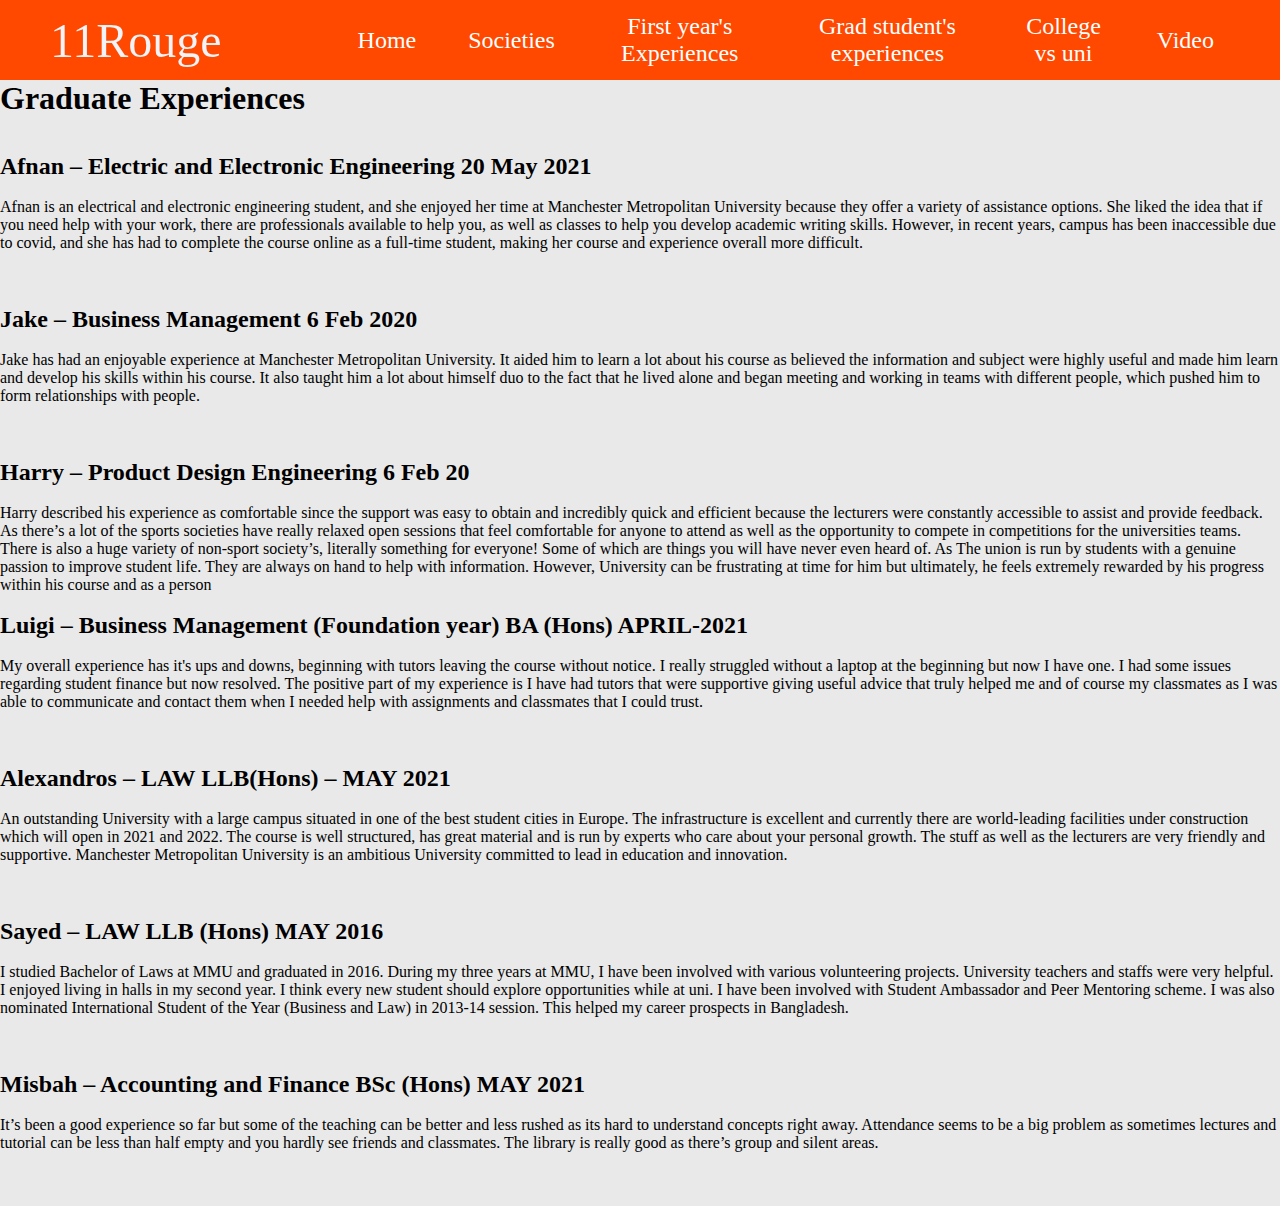
<file: old pages/gradStudentsExperiences.html>
<!DOCTYPE html>
<html lang="en">

<head>
    <meta charset="UTF-8">
    <meta http-equiv="X-UA-Compatible" content="IE=edge">
    <meta name="viewport" content="width=device-width, initial-scale=1.0">
    <title>Alumni's experiences page</title>
    <link rel="stylesheet" href="css.css">
</head>

<body>

    <nav class="navbar">
        <div class="navbarContainer">
            <a id="navbarLogo"><u>11Rouge</u></a>
            <ul class="navbarMenu">
                <li class="navbarItem">
                    <a href="./index.html" class="navbarLinks">Home</a>
                </li>
                <li class="navbarItem">
                    <a href="./societies.html" class="navbarLinks">Societies</a>
                </li>
                <li class="navbarItem">
                    <a href="./firstYearsAdvice.html" class="navbarLinks">First year's Experiences</a>
                </li>
                <li class="navbarItem">
                    <a href="./gradStudentsExperiences.html" class="navbarLinks">Grad student's experiences</a>
                </li>
                <li class="navbarItem">
                    <a href="./collegeUniDifferences.html" class="navbarLinks">College vs uni</a>
                </li>
                <li class="navbarItem">
                    <a href="./video.html" class="navbarLinks">Video</a>
                </li>
            </ul>
        </div>
    </nav>

    <h1>Graduate Experiences</h1>
    <br />
    <br />

    <h2>Afnan – Electric and Electronic Engineering 20 May 2021</h2>
    <br />
    <p>Afnan is an electrical and electronic engineering student, and she enjoyed her time at Manchester Metropolitan
        University because they offer a variety of assistance options. She liked the idea that if you need help with
        your work, there are professionals
        available to help you, as well as classes to help you develop academic writing skills. However, in recent years,
        campus has been inaccessible due to covid, and she has had to complete the course online as a full-time student,
        making her course
        and experience overall more difficult.</p>
    <br />
    <br />
    <br />

    <h2>Jake – Business Management 6 Feb 2020</h2>
    <br />
    <p>Jake has had an enjoyable experience at Manchester Metropolitan University. It aided him to learn a lot about his
        course as believed the information and subject were highly useful and made him learn and develop his skills
        within his course. It also
        taught him a lot about himself duo to the fact that he lived alone and began meeting and working in teams with
        different people, which pushed him to form relationships with people.</p>
    <br />
    <br />
    <br />

    <h2>Harry – Product Design Engineering 6 Feb 20</h2>
    <br />
    <p>Harry described his experience as comfortable since the support was easy to obtain and incredibly quick and
        efficient because the lecturers were constantly accessible to assist and provide feedback. As there’s a lot of
        the sports societies have really
        relaxed open sessions that feel comfortable for anyone to attend as well as the opportunity to compete in
        competitions for the universities teams. There is also a huge variety of non-sport society’s, literally
        something for everyone! Some of which
        are things you will have never even heard of. As The union is run by students with a genuine passion to improve
        student life. They are always on hand to help with information. However, University can be frustrating at time
        for him but ultimately,
        he feels extremely rewarded by his progress within his course and as a person</p>
    <br />

    <h2>Luigi – Business Management (Foundation year) BA (Hons) APRIL-2021</h2>
    <br />
    <p>My overall experience has it's ups and downs, beginning with tutors leaving the course without notice. I really
        struggled without a laptop at the beginning but now I have one. I had some issues regarding student finance but
        now resolved. The positive part of my experience is I have had tutors that were supportive giving useful advice
        that truly helped me and of course my classmates as I was able to communicate and contact them when I needed
        help with assignments and classmates that I could trust.</p>
    <br /> <br /> <br />

    <h2>
        Alexandros – LAW LLB(Hons) – MAY 2021</h2>
    <br />
    <p>An outstanding University with a large campus situated in one of the best student cities in Europe. The
        infrastructure is excellent and currently there are world-leading facilities under construction which will open
        in 2021 and 2022. The course is well structured, has great material and is run by experts who care about your
        personal growth. The stuff as well as the lecturers are very friendly and supportive. Manchester Metropolitan
        University is an ambitious University committed to lead in education and innovation.</p>
    <br /> <br /> <br />

    <h2>Sayed – LAW LLB (Hons) MAY 2016 </h2>
    <br />
    <p>I studied Bachelor of Laws at MMU and graduated in 2016. During my three years at MMU, I have been involved with
        various volunteering projects. University teachers and staffs were very helpful. I enjoyed living in halls in my
        second year. I think every new student should explore opportunities while at uni. I have been involved with
        Student Ambassador and Peer Mentoring scheme. I was also nominated International Student of the Year (Business
        and Law) in 2013-14 session. This helped my career prospects in Bangladesh.</p>
    <br /> <br /> <br />

    <h2>Misbah – Accounting and Finance BSc (Hons) MAY 2021</h2>
    <br />
    <p>It’s been a good experience so far but some of the teaching can be better and less rushed as its hard to
        understand concepts right away. Attendance seems to be a big problem as sometimes lectures and tutorial can be
        less than half empty and you hardly see friends and classmates. The library is really good as there’s group and
        silent areas.</p>
    <br /> <br /> <br />

    <!-- <h2>h2</h2>
    <br />
    <p>p</p>
    <br /> <br /> <br /> -->



</body>

</html>
</file>
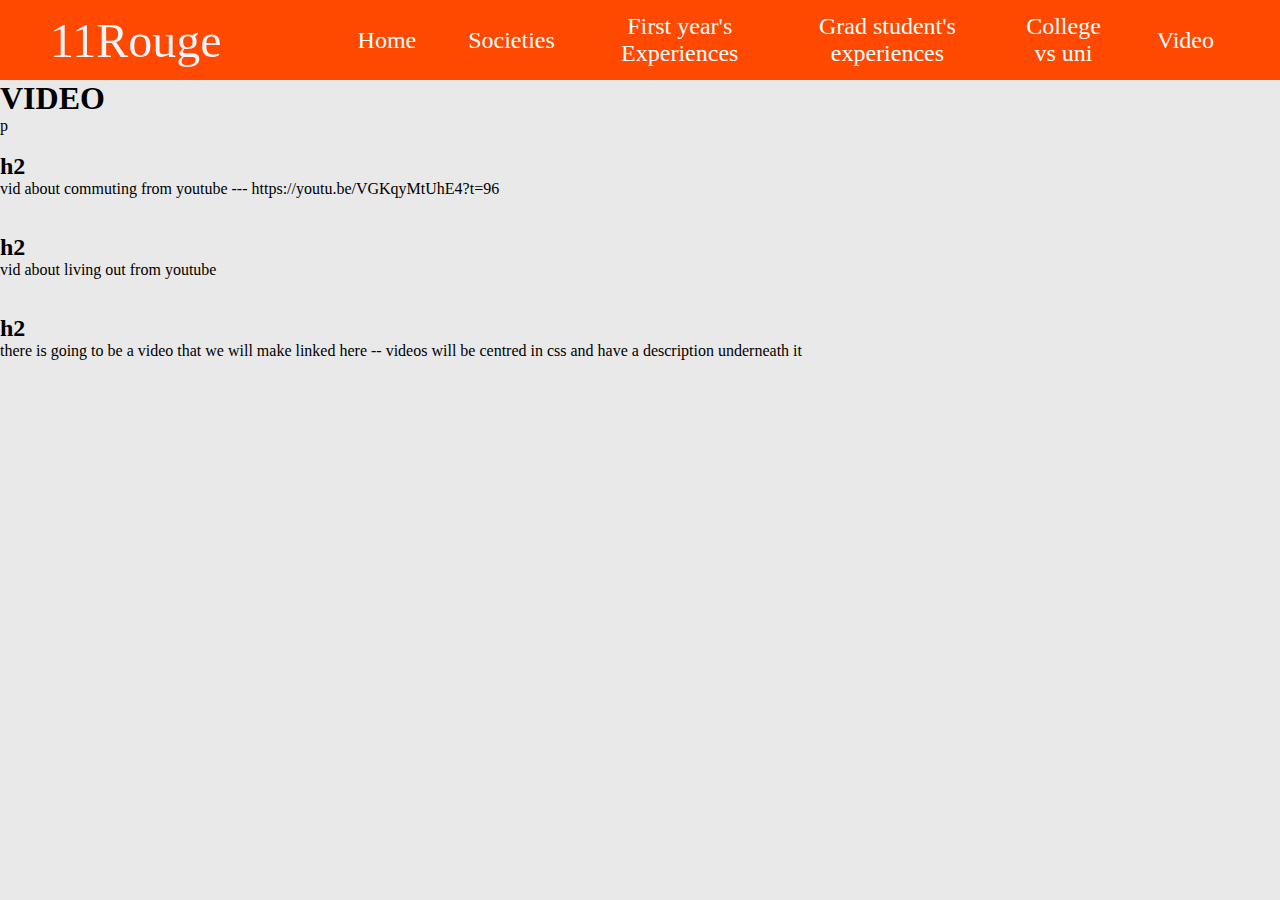
<file: old pages/video.html>
<!DOCTYPE html>
<html lang="en">

<head>
    <meta charset="UTF-8">
    <meta http-equiv="X-UA-Compatible" content="IE=edge">
    <meta name="viewport" content="width=device-width, initial-scale=1.0">
    <title>Video page</title>
    <link rel="stylesheet" href="css.css">
</head>

<body>

    <nav class="navbar">
        <div class="navbarContainer">
            <a id="navbarLogo"><u>11Rouge</u></a>
            <ul class="navbarMenu">
                <li class="navbarItem">
                    <a href="./index.html" class="navbarLinks">Home</a>
                </li>
                <li class="navbarItem">
                    <a href="./societies.html" class="navbarLinks">Societies</a>
                </li>
                <li class="navbarItem">
                    <a href="./firstYearsAdvice.html" class="navbarLinks">First year's Experiences</a>
                </li>
                <li class="navbarItem">
                    <a href="./gradStudentsExperiences.html" class="navbarLinks">Grad student's experiences</a>
                </li>
                <li class="navbarItem">
                    <a href="./collegeUniDifferences.html" class="navbarLinks">College vs uni</a>
                </li>
                <li class="navbarItem">
                    <a href="./video.html" class="navbarLinks">Video</a>
                </li>
            </ul>
        </div>
    </nav>

    <h1>VIDEO</h1>
    <p>p</p>
    <br />
    <h2>h2</h2>
    <p> vid about commuting from youtube --- https://youtu.be/VGKqyMtUhE4?t=96</p>
    <br />

    <br />
    <h2>h2</h2>
    <p> vid about living out from youtube</p>
    <br />

    <br />
    <h2>h2</h2>
    <p> there is going to be a video that we will make linked here -- videos will be centred in css and have a
        description underneath it</p>
    <br />


</body>

</html>
</file>
<file: main.css>
html, body {
    height: 100%;
}
body {
    margin: 0;

    background-color: rgb(230,230,230);

    display: flex;
    flex-direction: column;

    overflow-x: hidden;
}
.content {
    flex-grow: 1;
    flex-shrink: 0;
}

.footer {
    display: flex;
    align-items: center;
    justify-content: center;
    gap: 15px;

    flex-shrink: 0;
    
    margin: auto;
    width: 100%;
    height: 50px;

    background-color: black;
}

.footer .text {
    font-family: 'Chivo', sans-serif;
    color: white;
}

.footer .social {
    height: calc(100% - 20px);
    aspect-ratio: 1;
}
.footer .social a path {
    fill: white;
    transition: fill 0.25s;
}
.footer .social a path:hover {
    cursor: pointer;
    fill: #ff9900;
}

.footer .teamname {
    margin: 0;
    padding-right: 30px;
}
.footer .scrolltop {
    padding-left: 30px;
    transition: color 0.25s;
}

.footer .scrolltop:hover {
    cursor: pointer;
    color: #ff9900;
}

@media (max-width: 600px) {
    .footer .scrolltop {
        display: none;
    }
}
</file>
<file: navlinks.css>
.topnav {
    position: fixed;
    width: 100%;

    z-index: 100;
}
.topnav .across {
    display: flex;
    margin-top: 10px;
}
.topnav .across .teamname {
    margin: 0;
    margin-left: 10px;
}
.topnav .across .teamname p{
    margin: 0;

    font-family: 'Chivo', sans-serif;
    font-size: 3rem;
    color: #ff9900;
    background-color: black;
    border-radius: 1vh;
}
.topnav .across .links {
    display: flex;
    align-items: center;
    justify-content: flex-end;
    flex-grow: 1;
}
.topnav .across .links .navlink {
    margin: 0;
    margin-right: 10px;

    padding-left: 20px;
    padding-right: 20px;

    font-family: 'Chivo', sans-serif;
    text-decoration: none;
    color: white;

    background-color: black;
    border-radius: 1vh;

    font-size: 2rem;
}
@media (max-width: 1450px) {
    .topnav .across .links {
        flex-direction: column;
        align-items: flex-end;
    }
    .topnav .across .links .navlink {
        margin-bottom: 10px;
    }
} 

.topnav .darken {
    width: 100%;
    height: 100px;
    margin-bottom: -100px;

    background-image: linear-gradient(rgba(0,0,0,0.5),rgba(0,0,0,0));
}
@media (max-width: 1450px) {
    .topnav .darken {
        height: 325px;
        margin-bottom: -325px;
    }
}
</file>
<file: home.css>
.content .topimg {
    position: absolute;
    z-index: -1;
    
    height: 100vh;
    overflow: hidden;
}
.content .topimg .clip {
    display: flex;
    justify-content: center;
    width: 100vw;
    overflow: hidden;
}
.content .topimg .clip img {
    display: block;
}
@media (min-aspect-ratio: 1920/1278) {
    .content .topimg .clip img {
        width: 100vw;
    }
}

.content .maintitle {
    margin: 0;
    margin-top: 65vh;
    margin-left: 5vw;

    font-family: 'Chivo', sans-serif;
    color: white;

    background-color: black;
    border-radius: 1.5vh 0px 0px 1.5vh;

    font-size: 5rem;
}
@media (max-aspect-ratio: 1920/1278) {
    .content .maintitle {
        margin-top: 45vh;
        font-size: 3rem;
    }
}

.content .holder {
    margin-top: 5vh;
    display: flex;
    justify-content: center;
}
.content .holder .box {
    margin-bottom: 1.5vh;
    padding: 3vh;

    width: 80vw;    

    background-color: white;
    border-radius: 2.5vh;
}

.content .holder .box .sheader {
    margin: 0;
    margin-bottom: 1.5vh;

    font-family: 'Chivo', sans-serif;
    font-size: 4rem;
    color: rgb(25,25,25);
}

.content .holder .box p {
    margin: 0;

    font-family: 'Chivo', sans-serif;
    font-size: 1.5rem;
    color: rgb(25,25,25);
}
</file>
<file: page.css>
.content .topimg {
    position: absolute;
    z-index: -1;
    height: 25vh;
    overflow: hidden;
}

.content .topimg img {
    width: 100%;
    filter: blur(4px);
}

@media (max-width: 1450px) {
    .content .topimg {
        height: 35vh;
    }
}

.content .pagetitle {
    margin: 0;
    margin-top: 22vh;
    margin-left: 5vw;
    font-family: 'Chivo', sans-serif;
    color: white;
    background-color: black;
    border-radius: 1.5vh 0px 0px 1.5vh;
    font-size: 3rem;
}

@media (max-width: 1450px) {
    .content .pagetitle {
        margin-top: 32vh;
    }
}

.content .pagetitle.nomargin {
    margin-top: 0px;
}

.content .holder {
    margin-top: 2vh;
    display: flex;
    justify-content: center;
}

.content .holder .box {
    margin-bottom: 1.5vh;
    padding: 3vh;
    width: 80vw;
    background-color: white;
    border-radius: 2.5vh;
}

.content .holder .box h2 {
    margin: 0;
    margin-top: 1.5vh;
    font-family: 'Chivo', sans-serif;
    font-size: 2rem;
    color: rgb(25, 25, 25);
}

.content .holder .box h2.nomargin {
    margin-top: 0;
}

.content .holder .box p {
    margin: 0;
    font-family: 'Chivo', sans-serif;
    font-size: 1.2rem;
    color: rgb(25, 25, 25);
}
</file>
<file: old pages/css.css>
* {
    box-sizing: border-box;
    margin: 0;
    padding: 0;
}

body {
    margin: 0 auto;
    padding: 0 auto;
    background: #e9e9e9;
    /* display: flex; */
    flex-direction: column;
    align-items: center;
    min-height: 100%;
}


/*this is the design for the HOMEPAGE*/

.homepage {
    width: 100%;
    height: 100%;
    background-image: url(background.jpg);
    background-position: center;
    background-size: cover;
    position: absolute;
    padding-top: 0px;
}

/* background-image: linear-gradient(rgba(0, 0, 0, 0.4), rgba(0, 0, 0, 0.4)), url(background.jpg); */


/* this is the BOX settings*/

.box {
    position: relative;
    margin: 2% auto;
    background: rgb(110, 172, 252);
    padding: 10px;
    overflow: hidden;
    border-radius: 10px;
    
    max-width: 800px;
    width: 100%;
    height: 550px;
    display: flex;
    align-items: center;
    position: absolute;
    right: 700px;
    left: 0;
    top: 250px;
    bottom: 250px;
}


/* this is the title of th BOX */

.box h1 {
    position: absolute;
    left: 145px;
    top: 75px;
    color: white;
    font-size: 50px;
}


/* This is the paragraph of the BOX */

.box  P {
    position: absolute;
    left: 20px;
    top: 185px;
    color: white;
    font-size: 25PX;
    
}

.button {
    width: 45%;
    height: 10%;
    padding: 10px 30px;
    cursor: pointer;
    display: block;
    margin: auto;
    background: #ff4800;
    border: 0;
    outline: none;
    border-radius: 5px;
    margin-left: 500px;
    margin-top: 450px;
    display: block;
    color: ghostwhite;
    font-size: 1.5rem;
    cursor: pointer;
    position: relative;
    transition: all 0.35s;
    text-align: center;
}


.button:hover {
     background: #000000;
    transition: all 0.3s ease;
}


/* this is all for the nav bar and icons */

.navbar {
    background: #ff4800;
    height: 80px;
    display: flex;
    justify-content: center;
    align-items: center;
    font-size: 1.2rem;
    position: sticky;
    top: 0;
    z-index: 999;
}

.navbarContainer {
    display: flex;
    justify-content: space-between;
    height: 80px;
    z-index: 1;
    width: 100%;
    max-width: 1300px;
    margin: 0 auto;
    padding: 0 50px;
}

#navbarLogo {
    background-color: #f1f3f7;
    /* background-image: linear-gradient(to top, #0570fd 0%, #006fee 100%); */
    background-size: 100%;
    -webkit-background-clip: text;
    -moz-background-clip: text;
    -webkit-text-fill-color: transparent;
    -moz-text-fill-color: transparent;
    display: flex;
    align-items: center;
    cursor: pointer;
    text-decoration: none;
    font-size: 3rem;
    margin-right: 100px;
}

.fa-gem {
    margin-right: 0.5rem;
}

.navbarMenu {
    display: flex;
    align-items: center;
    list-style: none;
    text-align: center;
}

.navbarItem {
    height: 80px;
}

.navbarLinks {
    color: rgb(255, 255, 255);
    display: flex;
    align-items: center;
    justify-content: center;
    text-decoration: none;
    padding: 0 1rem;
    height: 100%;
    font-size: 1.5rem;
    margin-left: 20px;
}

.navbarLinks:hover {
    color: #000000;
    transition: all 0.3s ease;
}


/* Mobile responsiveness */

/* @media screen and (max-width: 765px) {
    * {
        text-align: center;
        margin-bottom: 2rem;
    }
    h1 {
        font-size: 2.5rem;
        margin-top: 2rem;
    }
    h2 {
        font-size: 3rem;
    }
    p {
        margin-top: 1rem;
        font-size: 1.5rem;
    }
    img {
        width: 100%;
        height: auto;
    }
} */
</file>
